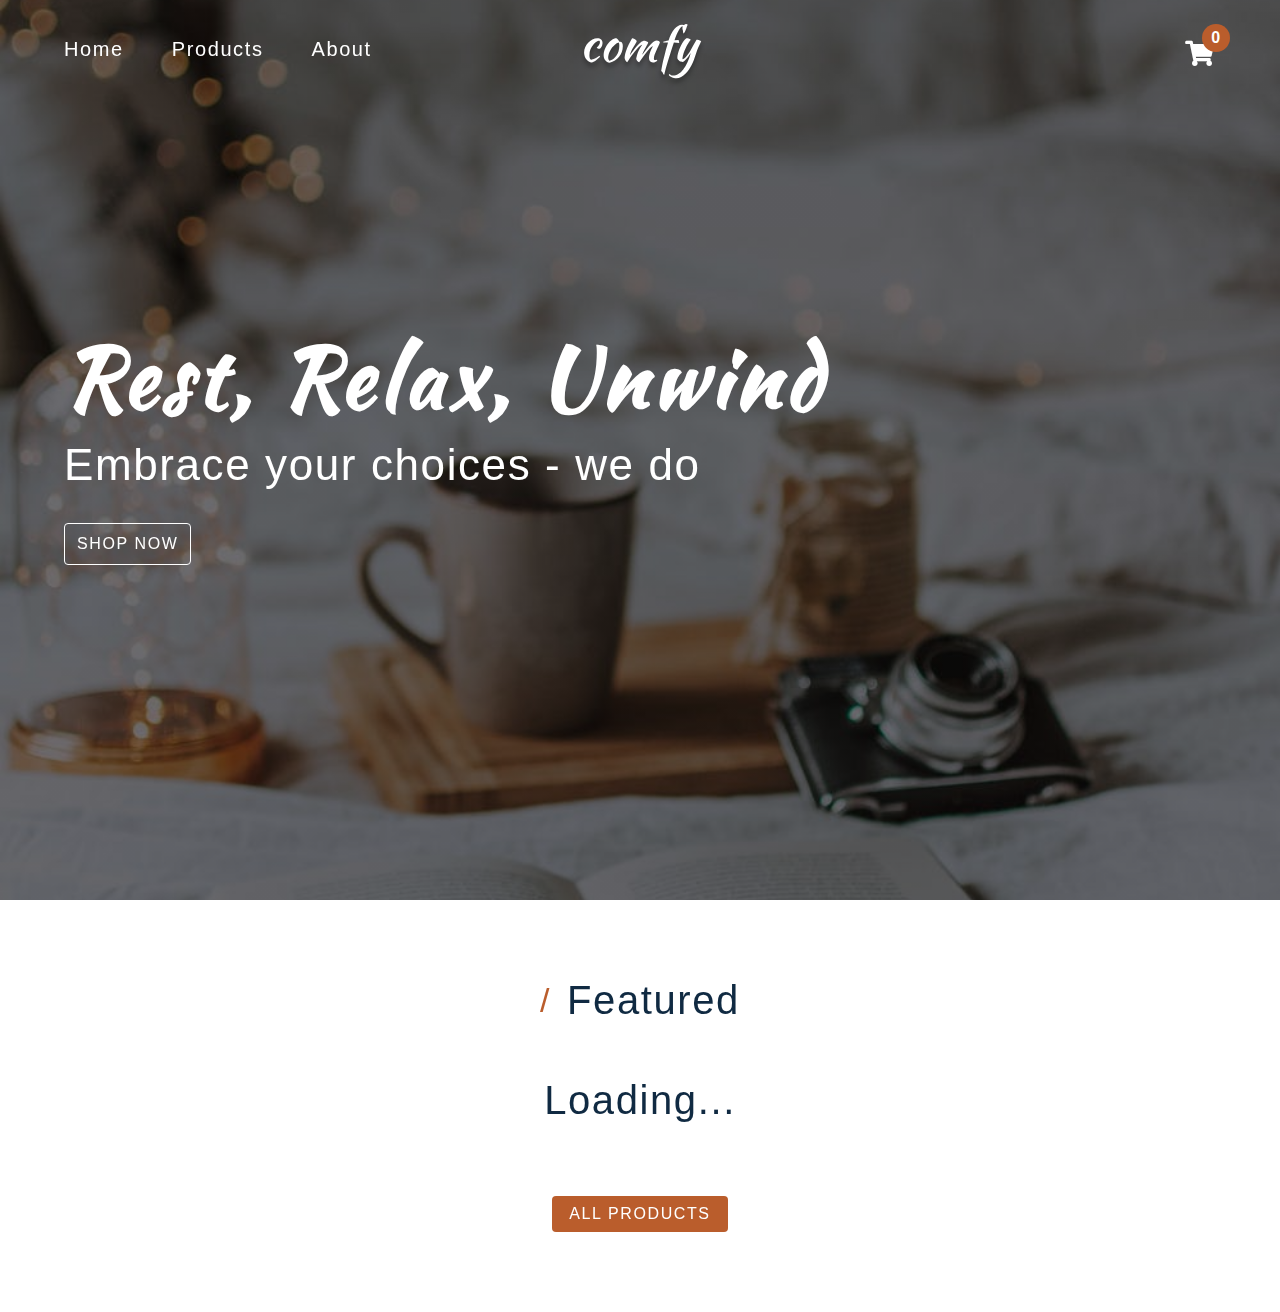
<file: index.html>
<!DOCTYPE html>
<html lang="en">
  <head>
    <meta charset="UTF-8" />
    <meta name="viewport" content="width=device-width, initial-scale=1.0" />
    <!-- favicon -->
    <link rel="shortcut icon" href="#" type="image/x-icon" />

    <!-- font-awesome -->
    <link
      rel="stylesheet"
      href="https://cdnjs.cloudflare.com/ajax/libs/font-awesome/5.14.0/css/all.min.css"
    />

    <!-- styles css -->
    <link rel="stylesheet" href="styles.css" />
    <title>Home | Comfy</title>
  </head>
  <body>
    <!-- navbar -->
    <nav class="navbar">
      <div class="nav-center">
        <!-- links -->
        <div>
          <button class="toggle-nav">
            <i class="fas fa-bars"></i>
          </button>
          <ul class="nav-links">
            <li><a href="./index.html" class="nav-link">home</a></li>
            <li><a href="./products.html" class="nav-link">products</a></li>
            <li><a href="./about.html" class="nav-link">about</a></li>
          </ul>
        </div>

        <!-- logo -->
        <img src="./images/logo-white.svg" alt="logo" class="nav-logo" />

        <!-- cart icon -->
        <div class="toggle-container">
          <button class="toggle-cart">
            <i class="fas fa-shopping-cart"></i>
          </button>
          <span class="cart-item-count">0</span>
        </div>
      </div>
    </nav>
    <!-- end of navbar -->

    <!-- hero -->
    <section class="hero">
      <div class="hero-container">
        <h1 class="text-slanted">rest, relax, unwind</h1>
        <h3>Embrace your choices - we do</h3>
        <a href="products.html" class="hero-btn">shop now</a>
      </div>
    </section>
    <!-- end of hero -->

    <!-- sidebar -->
    <div class="sidebar-overlay">
      <aside class="sidebar">
        <!-- close button -->
        <div class="sidebar-close">
          <i class="fas fa-times"></i>
        </div>
        <!-- links -->
        <ul class="sidebar-links">
          <li>
            <a href="./index.html" class="sidebar-link"
              ><i class="fas fa-home fa-fw"></i>home</a
            >
          </li>
          <li>
            <a href="./products.html" class="sidebar-link"
              ><i class="fas fa-couch fa-fw"></i>products</a
            >
          </li>
          <li>
            <a href="./about.html" class="sidebar-link"
              ><i class="fas fa-book fa-fw"></i>about</a
            >
          </li>
        </ul>
      </aside>
    </div>
    <!-- end of sidebar -->

    <!-- cart -->
    <div class="cart-overlay">
      <!-- cart grid - header, div.cart-items, footer  -->
      <aside class="cart">
        <!-- close button - positioned absolute, not part of cart grid -->
        <button class="cart-close">
          <i class="fas fa-times"></i>
        </button>

        <!-- start of cart grid -->
        <header>
          <!-- title -->
          <h3 class="text-slanted">your bag</h3>
        </header>

        <!-- cart items container/placeholder -->
        <div class="cart-items">
          <!-- single item -->
          <!-- <article class="cart-item" data-id=""> -->
          <!-- image -->
          <!-- <img
              src="./images/main-bcg.jpeg"
              alt="name"
              class="cart-item-img"
            /> -->

          <!-- item info -->
          <!-- <div>
              <h4 class="cart-item-name">high-back bench</h4>
              <p class="cart-item-price">$13.99</p>
              <button class="cart-item-remove-btn">remove</button>
            </div> -->

          <!-- amount toggle -->
          <!-- <div>
              <button class="cart-item-increase-btn">
                <i class="fas fa-chevron-up"></i>
              </button>
              <p class="cart-item-amount">1</p>
              <button class="cart-item-decrease-btn">
                <i class="fas fa-chevron-down"></i>
              </button>
            </div> -->
          <!-- </article> -->
          <!-- end single item -->
        </div>

        <!-- footer -->
        <footer>
          <h3 class="cart-total text-slanted">total: $12.99</h3>
          <button class="cart-checkout btn">checkout</button>
        </footer>
      </aside>
    </div>
    <!-- end of cart -->

    <!-- featured products -->
    <section class="section featured">
      <div class="title">
        <h2><span>/</span> featured</h2>
      </div>

      <div class="section-center featured-center">
        <!-- section loading - position:absolute -->
        <h2 class="section-loading">loading...</h2>

        <!-- single product -->
        <!-- <article class="product">
          <div class="product-container">
            <img
              src="./images/main-bcg.jpeg"
              alt="product"
              class="product-img img"
            />
            <div class="product-icons">
              <a href="product.html?id=1" class="product-icon">
                <i class="fas fa-search"></i>
              </a>
              <button class="product-cart-btn product-icon" data-id="1">
                <i class="fas fa-shopping-cart"></i>
              </button>
            </div>
          </div>

          <footer>
            <p class="product-name">name</p>
            <h4 class="product-price">$9.99</h4>
          </footer>
        </article> -->
        <!-- end of single product -->
      </div>
      <a href="products.html" class="btn">all products</a>
    </section>

    <!-- end of featured products -->
    <script type="module" src="index.js"></script>
  </body>
</html>
</file>
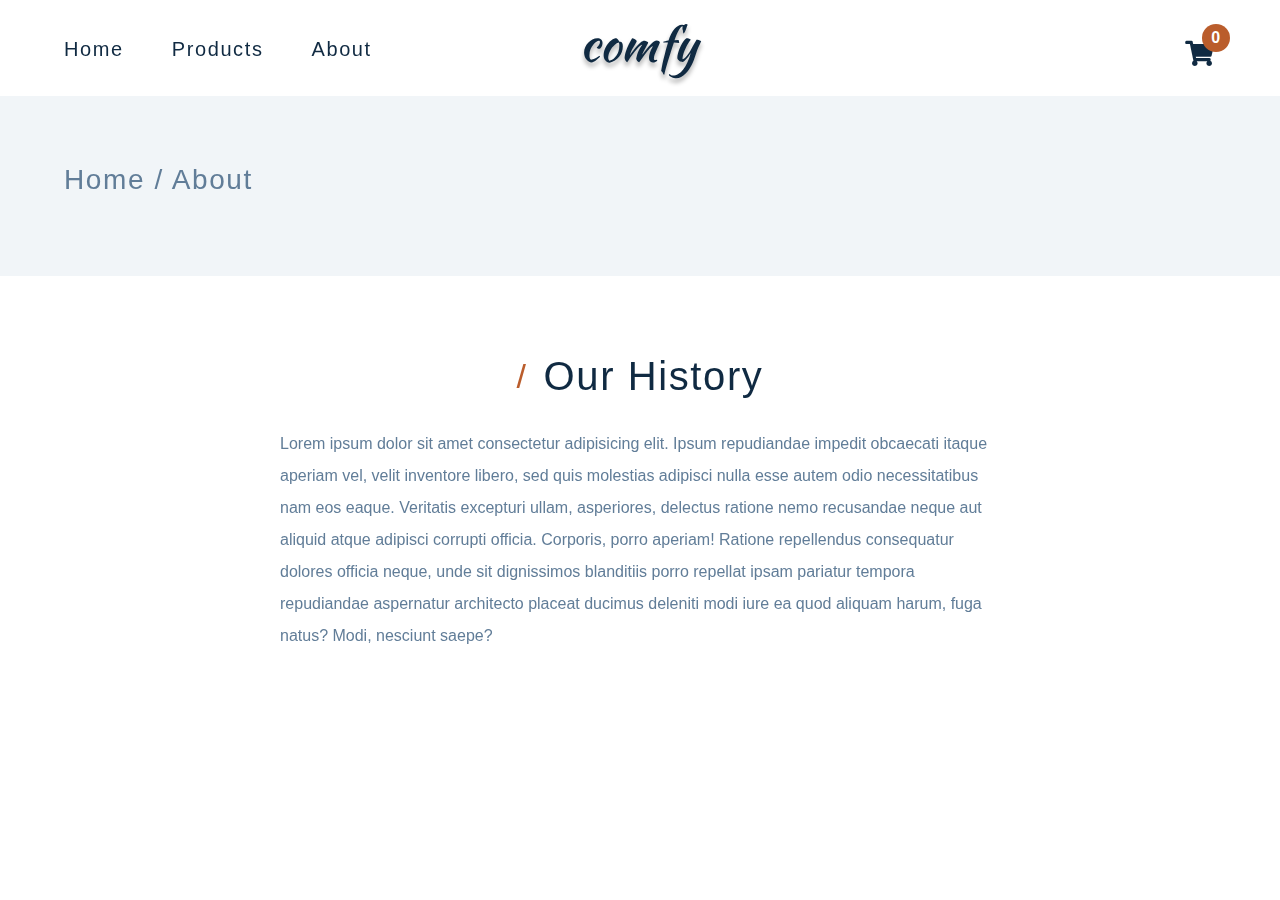
<file: about.html>
<!DOCTYPE html>
<html lang="en">
  <head>
    <meta charset="UTF-8" />
    <meta name="viewport" content="width=device-width, initial-scale=1.0" />
    <!-- favicon -->
    <link rel="shortcut icon" href="#" type="image/x-icon" />

    <title>About | Comfy</title>
    <!-- font-awesome -->
    <link
      rel="stylesheet"
      href="https://cdnjs.cloudflare.com/ajax/libs/font-awesome/5.14.0/css/all.min.css"
    />

    <!-- styles css -->
    <link rel="stylesheet" href="styles.css" />
  </head>

  <body>
    <!-- navbar -->
    <nav class="navbar page">
      <div class="nav-center">
        <!-- links -->
        <div>
          <button class="toggle-nav">
            <i class="fas fa-bars"></i>
          </button>
          <ul class="nav-links">
            <li><a href="./index.html" class="nav-link">home</a></li>
            <li><a href="./products.html" class="nav-link">products</a></li>
            <li><a href="./about.html" class="nav-link">about</a></li>
          </ul>
        </div>

        <!-- logo -->
        <img src="./images/logo-black.svg" alt="logo" class="nav-logo" />

        <!-- cart icon -->
        <div class="toggle-container">
          <button class="toggle-cart">
            <i class="fas fa-shopping-cart"></i>
          </button>
          <span class="cart-item-count">0</span>
        </div>
      </div>
    </nav>
    <!-- end of navbar -->

    <!-- hero -->
    <section class="page-hero">
      <div class="section-center">
        <h3 class="page-hero-title">Home / About</h3>
      </div>
    </section>
    <!-- end of hero -->

    <!-- sidebar -->
    <div class="sidebar-overlay">
      <aside class="sidebar">
        <!-- close button -->
        <div class="sidebar-close">
          <i class="fas fa-times"></i>
        </div>
        <!-- links -->
        <ul class="sidebar-links">
          <li>
            <a href="./index.html" class="sidebar-link"
              ><i class="fas fa-home fa-fw"></i>home</a
            >
          </li>
          <li>
            <a href="./products.html" class="sidebar-link"
              ><i class="fas fa-couch fa-fw"></i>products</a
            >
          </li>
          <li>
            <a href="./about.html" class="sidebar-link"
              ><i class="fas fa-book fa-fw"></i>about</a
            >
          </li>
        </ul>
      </aside>
    </div>
    <!-- end of sidebar -->

    <!-- cart -->
    <div class="cart-overlay">
      <!-- cart grid - header, div.cart-items, footer  -->
      <aside class="cart">
        <!-- close button - positioned absolute, not part of cart grid -->
        <button class="cart-close">
          <i class="fas fa-times"></i>
        </button>

        <!-- start of cart grid -->
        <header>
          <!-- title -->
          <h3 class="text-slanted">your bag</h3>
        </header>

        <!-- cart items container/placeholder -->
        <div class="cart-items"></div>

        <!-- footer -->
        <footer>
          <h3 class="cart-total text-slanted">total: $12.99</h3>
          <button class="cart-checkout btn">checkout</button>
        </footer>
      </aside>
    </div>
    <!-- end of cart -->

    <!-- about -->
    <section class="section section-center about-page">
      <div class="title">
        <h2><span>/</span> our history</h2>
        <p class="about-text">
          Lorem ipsum dolor sit amet consectetur adipisicing elit. Ipsum
          repudiandae impedit obcaecati itaque aperiam vel, velit inventore
          libero, sed quis molestias adipisci nulla esse autem odio
          necessitatibus nam eos eaque. Veritatis excepturi ullam, asperiores,
          delectus ratione nemo recusandae neque aut aliquid atque adipisci
          corrupti officia. Corporis, porro aperiam! Ratione repellendus
          consequatur dolores officia neque, unde sit dignissimos blanditiis
          porro repellat ipsam pariatur tempora repudiandae aspernatur
          architecto placeat ducimus deleniti modi iure ea quod aliquam harum,
          fuga natus? Modi, nesciunt saepe?
        </p>
      </div>
    </section>
    <!-- end of about -->

    <script type="module" src="./src/pages/about.js"></script>
  </body>
</html>
</file>
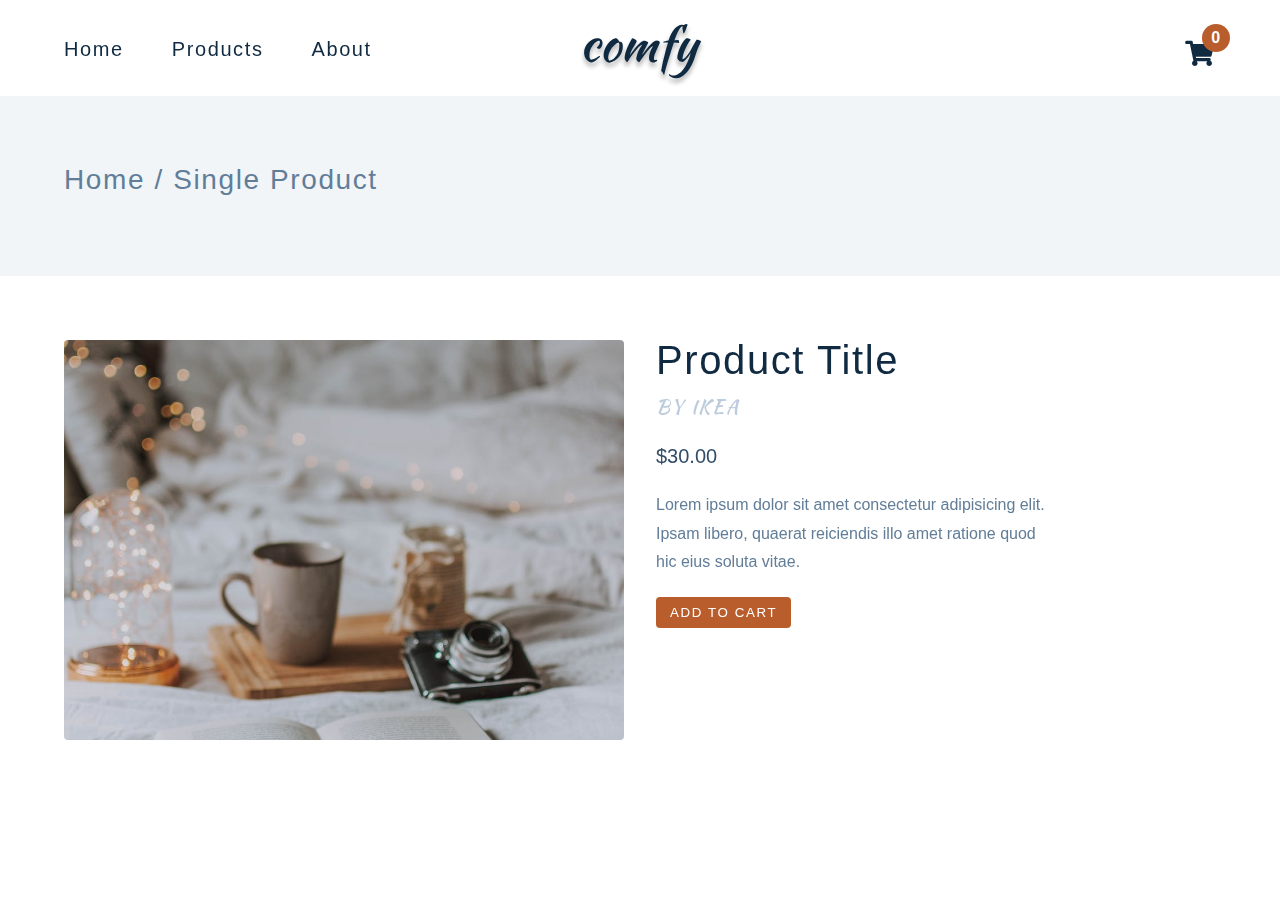
<file: product.html>
<!DOCTYPE html>
<html lang="en">
  <head>
    <meta charset="UTF-8" />
    <meta name="viewport" content="width=device-width, initial-scale=1.0" />
    <!-- favicon -->
    <link rel="shortcut icon" href="#" type="image/x-icon" />

    <title>Single Product</title>
    <!-- font-awesome -->
    <link
      rel="stylesheet"
      href="https://cdnjs.cloudflare.com/ajax/libs/font-awesome/5.14.0/css/all.min.css"
    />

    <!-- styles css -->
    <link rel="stylesheet" href="styles.css" />
  </head>
  <body>
    <!-- navbar -->
    <nav class="navbar page">
      <div class="nav-center">
        <!-- links -->
        <div>
          <button class="toggle-nav">
            <i class="fas fa-bars"></i>
          </button>
          <ul class="nav-links">
            <li><a href="./index.html" class="nav-link">home</a></li>
            <li><a href="./products.html" class="nav-link">products</a></li>
            <li><a href="./about.html" class="nav-link">about</a></li>
          </ul>
        </div>

        <!-- logo -->
        <img src="./images/logo-black.svg" alt="logo" class="nav-logo" />

        <!-- cart icon -->
        <div class="toggle-container">
          <button class="toggle-cart">
            <i class="fas fa-shopping-cart"></i>
          </button>
          <span class="cart-item-count">0</span>
        </div>
      </div>
    </nav>
    <!-- end of navbar -->

    <!-- hero -->
    <section class="page-hero">
      <div class="section-center">
        <h3 class="page-hero-title">Home / Single Product</h3>
      </div>
    </section>
    <!-- end of hero -->

    <!-- sidebar -->
    <div class="sidebar-overlay">
      <aside class="sidebar">
        <!-- close button -->
        <div class="sidebar-close">
          <i class="fas fa-times"></i>
        </div>
        <!-- links -->
        <ul class="sidebar-links">
          <li>
            <a href="./index.html" class="sidebar-link"
              ><i class="fas fa-home fa-fw"></i>home</a
            >
          </li>
          <li>
            <a href="./products.html" class="sidebar-link"
              ><i class="fas fa-couch fa-fw"></i>products</a
            >
          </li>
          <li>
            <a href="./about.html" class="sidebar-link"
              ><i class="fas fa-book fa-fw"></i>about</a
            >
          </li>
        </ul>
      </aside>
    </div>
    <!-- end of sidebar -->

    <!-- cart -->
    <div class="cart-overlay">
      <!-- cart grid - header, div.cart-items, footer  -->
      <aside class="cart">
        <!-- close button - positioned absolute, not part of cart grid -->
        <button class="cart-close">
          <i class="fas fa-times"></i>
        </button>

        <!-- start of cart grid -->
        <header>
          <!-- title -->
          <h3 class="text-slanted">your bag</h3>
        </header>

        <!-- cart items container/placeholder -->
        <div class="cart-items"></div>

        <!-- footer -->
        <footer>
          <h3 class="cart-total text-slanted">total: $12.99</h3>
          <button class="cart-checkout btn">checkout</button>
        </footer>
      </aside>
    </div>
    <!-- end of cart -->

    <!-- single product -->
    <section class="single-product">
      <div class="section-center single-product-center">
        <!-- product image -->
        <img
          src="./images/main-bcg.jpeg"
          alt="pic"
          class="single-product-img img"
        />

        <!-- product info -->
        <article class="single-product-info">
          <h2 class="single-product-title">product title</h2>
          <p class="single-product-company text-slanted">by ikea</p>
          <p class="single-product-price">$30.00</p>
          <div class="single-product-colors"></div>
          <p class="single-product-desc">
            Lorem ipsum dolor sit amet consectetur adipisicing elit. Ipsam
            libero, quaerat reiciendis illo amet ratione quod hic eius soluta
            vitae.
          </p>
          <button class="addToCartBtn btn">add to cart</button>
        </article>
      </div>
    </section>
    <!-- end of single product -->

    <!-- page loading -->
    <div class="page-loading">
      <h2>Loading...</h2>
    </div>
    <!-- end of page loading -->
    <script type="module" src="./src/pages/product.js"></script>
  </body>
</html>
</file>
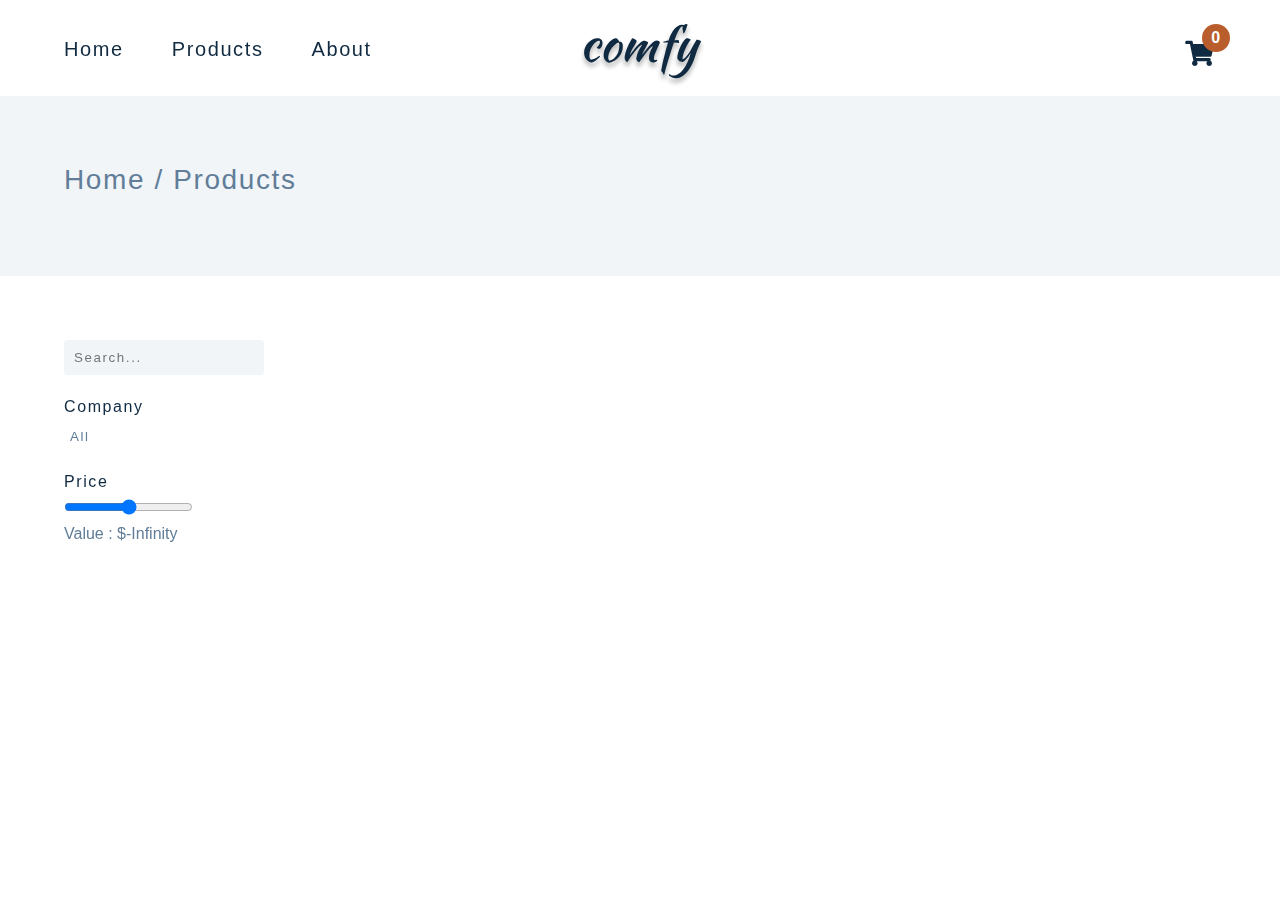
<file: products.html>
<!DOCTYPE html>
<html lang="en">
  <head>
    <meta charset="UTF-8" />
    <meta name="viewport" content="width=device-width, initial-scale=1.0" />
    <!-- favicon -->
    <link rel="shortcut icon" href="#" type="image/x-icon" />

    <!-- font-awesome -->
    <link
      rel="stylesheet"
      href="https://cdnjs.cloudflare.com/ajax/libs/font-awesome/5.14.0/css/all.min.css"
    />

    <!-- styles css -->
    <link rel="stylesheet" href="styles.css" />
    <title>Products | Comfy</title>
  </head>
  <body>
    <!-- navbar -->
    <nav class="navbar page">
      <div class="nav-center">
        <!-- links -->
        <div>
          <button class="toggle-nav">
            <i class="fas fa-bars"></i>
          </button>
          <ul class="nav-links">
            <li><a href="./index.html" class="nav-link">home</a></li>
            <li><a href="./products.html" class="nav-link">products</a></li>
            <li><a href="./about.html" class="nav-link">about</a></li>
          </ul>
        </div>

        <!-- logo -->
        <img src="./images/logo-black.svg" alt="logo" class="nav-logo" />

        <!-- cart icon -->
        <div class="toggle-container">
          <button class="toggle-cart">
            <i class="fas fa-shopping-cart"></i>
          </button>
          <span class="cart-item-count">0</span>
        </div>
      </div>
    </nav>
    <!-- end of navbar -->

    <!-- hero -->
    <section class="page-hero">
      <div class="section-center">
        <h3 class="page-hero-title">Home / Products</h3>
      </div>
    </section>
    <!-- end of hero -->

    <!-- sidebar -->
    <div class="sidebar-overlay">
      <aside class="sidebar">
        <!-- close button -->
        <div class="sidebar-close">
          <i class="fas fa-times"></i>
        </div>
        <!-- links -->
        <ul class="sidebar-links">
          <li>
            <a href="./index.html" class="sidebar-link"
              ><i class="fas fa-home fa-fw"></i>home</a
            >
          </li>
          <li>
            <a href="./products.html" class="sidebar-link"
              ><i class="fas fa-couch fa-fw"></i>products</a
            >
          </li>
          <li>
            <a href="./about.html" class="sidebar-link"
              ><i class="fas fa-book fa-fw"></i>about</a
            >
          </li>
        </ul>
      </aside>
    </div>
    <!-- end of sidebar -->

    <!-- cart -->
    <div class="cart-overlay">
      <!-- cart grid - header, div.cart-items, footer  -->
      <aside class="cart">
        <!-- close button - positioned absolute, not part of cart grid -->
        <button class="cart-close">
          <i class="fas fa-times"></i>
        </button>

        <!-- start of cart grid -->
        <header>
          <!-- title -->
          <h3 class="text-slanted">your bag</h3>
        </header>

        <!-- cart items container/placeholder -->
        <div class="cart-items"></div>

        <!-- footer -->
        <footer>
          <h3 class="cart-total text-slanted">total: $12.99</h3>
          <button class="cart-checkout btn">checkout</button>
        </footer>
      </aside>
    </div>
    <!-- end of cart -->

    <!-- products -->
    <section class="products">
      <!-- filters -->
      <div class="filters">
        <div class="filters-container">
          <!-- search -->
          <form class="input-form">
            <input type="text" class="search-input" placeholder="search..." />
          </form>
          <!-- categories -->
          <h4>Company</h4>
          <article class="companies">
            <button class="company-btn">all</button>
            <button class="company-btn">ikea</button>
          </article>
          <!-- price -->
          <h4>Price</h4>
          <form class="price-form">
            <input
              type="range"
              class="price-filter"
              min="0"
              max="100"
              value="50"
            />
          </form>
          <p class="price-value"></p>
        </div>
      </div>

      <!-- products -->
      <div class="products-container"></div>

      <!-- page loading -->
      <div class="page-loading">
        <h2>Loading...</h2>
      </div>
    </section>

    <script type="module" src="./src/pages/products.js"></script>
  </body>
</html>
</file>
<file: styles.css>
@import url("https://fonts.googleapis.com/css2?family=Kaushan+Script&display=swap");
/*
=============== 
Variables
===============
*/

:root {
  /* dark shades of primary color*/
  --clr-primary-1: hsl(21, 91%, 17%);
  --clr-primary-2: hsl(21, 84%, 25%);
  --clr-primary-3: hsl(21, 81%, 29%);
  --clr-primary-4: hsl(21, 77%, 34%);
  /* primary/main color */
  --clr-primary-5: hsl(21, 62%, 45%);
  /* lighter shades of primary color */
  --clr-primary-6: hsl(21, 57%, 50%);
  --clr-primary-7: hsl(21, 65%, 59%);
  --clr-primary-8: hsl(21, 80%, 74%);
  --clr-primary-9: hsl(21, 94%, 87%);
  --clr-primary-10: hsl(21, 100%, 94%);
  /* darkest grey - used for headings */
  --clr-grey-1: #102a42;
  --clr-grey-2: hsl(211, 39%, 23%);
  --clr-grey-3: hsl(209, 34%, 30%);
  --clr-grey-4: hsl(209, 28%, 39%);
  /* grey used for paragraphs */
  --clr-grey-5: hsl(210, 22%, 49%);
  --clr-grey-6: hsl(209, 23%, 60%);
  --clr-grey-7: hsl(211, 27%, 70%);
  --clr-grey-8: hsl(210, 31%, 80%);
  --clr-grey-9: hsl(212, 33%, 89%);
  --clr-grey-10: hsl(210, 36%, 96%);
  --clr-white: #fff;
  --clr-red-dark: hsl(360, 67%, 44%);
  --clr-red-light: hsl(360, 71%, 66%);
  --clr-green-dark: hsl(125, 67%, 44%);
  --clr-green-light: hsl(125, 71%, 66%);
  --clr-black: #222;

  --transition: all 0.3s linear;
  --spacing: 0.1rem;
  --radius: 0.25rem;
  --light-shadow: 0 5px 15px rgba(0, 0, 0, 0.1);
  --dark-shadow: 0 5px 15px rgba(0, 0, 0, 0.2);
  --max-width: 1170px;
  --fixed-width: 620px;
}
/*
=============== 
Global Styles
===============
*/

*,
::after,
::before {
  margin: 0;
  padding: 0;
  box-sizing: border-box;
}
body {
  font-family: -apple-system, BlinkMacSystemFont, "Segoe UI", Roboto, Oxygen,
    Ubuntu, Cantarell, "Open Sans", "Helvetica Neue", sans-serif;
  background: var(--clr-white);
  color: var(--clr-grey-1);
  line-height: 1.5;
  font-size: 0.875rem;
}
ul {
  list-style-type: none;
}
a {
  text-decoration: none;
}
h1,
h2,
h3,
h4 {
  letter-spacing: var(--spacing);
  text-transform: capitalize;
  line-height: 1.25;
  margin-bottom: 0.75rem;
  font-weight: 400;
}
h1 {
  font-size: 3rem;
}
h2 {
  font-size: 2rem;
}
h3 {
  font-size: 1.25rem;
}
h4 {
  font-size: 0.875rem;
}
p {
  margin-bottom: 1.25rem;
  color: var(--clr-grey-5);
}
@media screen and (min-width: 800px) {
  h1 {
    font-size: 4rem;
  }
  h2 {
    font-size: 2.5rem;
  }
  h3 {
    font-size: 1.75rem;
  }
  h4 {
    font-size: 1rem;
  }
  body {
    font-size: 1rem;
  }
  h1,
  h2,
  h3,
  h4 {
    line-height: 1;
  }
}
.img {
  width: 100%;
  display: block;
}
.text-slanted {
  font-family: "Kaushan Script", cursive;
}
.section-center {
  width: 90vw;
  max-width: var(--max-width);
  margin: 0 auto;
}
.section {
  padding: 5rem 0;
}
.btn {
  background: var(--clr-primary-5);
  color: var(--clr-white);
  border-radius: var(--radius);
  padding: 0.375rem 0.75rem;
  text-transform: uppercase;
  letter-spacing: var(--spacing);
  display: inline-block;
  transition: var(--transition);
  border-color: transparent;
  cursor: pointer;
}
.btn:hover {
  background: var(--clr-primary-7);
  color: var(--clr-black);
}
.section-loading {
  text-align: center;
  position: absolute;
  top: 2rem;
  left: 50%;
  transform: translate(-50%, -50%);
  text-align: center;
}
.page-loading {
  position: fixed;
  top: 0;
  left: 0;
  width: 100%;
  height: 100%;
  background: var(--clr-grey-10);
  display: flex;
  align-items: center;
  justify-content: center;
}
/*
=============== 
Navbar
===============
*/

.navbar {
  height: 6rem;
  background: transparent;
  display: flex;
  align-items: center;
  justify-content: center;
}

/* Space toggle/links, logo, cart icon */
.nav-center {
  width: 90vw;
  max-width: var(--max-width);
  display: flex;
  justify-content: space-between;
  align-items: center;
}
.nav-links {
  display: none;
}
.toggle-nav {
  background: var(--clr-primary-5);
  border-color: transparent;
  color: var(--clr-white);
  width: 3.75rem;
  height: 2.25rem;
  display: flex;
  align-items: center;
  justify-content: center;
  font-size: 1.5rem;
  border-radius: 2rem;
  cursor: pointer;
  transition: var(--transition);
}
.toggle-nav:hover {
  background: var(--clr-primary-3);
}
.toggle-container {
  position: relative;
  margin-top: 0.75rem;
}
.toggle-cart {
  background: transparent;
  border-color: transparent;
  font-size: 1.6rem;
  color: var(--clr-white);
  cursor: pointer;
}
.cart-item-count {
  position: absolute;
  top: -0.85rem;
  right: -0.85rem;
  background: var(--clr-primary-5);
  width: 1.75rem;
  height: 1.75rem;
  display: grid;
  place-items: center;
  border-radius: 50%;
  color: var(--clr-white);
  font-weight: bold;
  font-size: 1rem;
}
@media screen and (min-width: 800px) {
  .nav-center {
    position: relative;
  }
  .nav-logo {
    position: absolute;
    top: 50%;
    left: 65%;
    transform: translate(-50%, -50%);
  }
  .toggle-nav {
    display: none;
  }
  .nav-links {
    display: flex;
    font-size: 1.5rem;
    text-transform: capitalize;
  }
  .nav-link {
    color: var(--clr-white);
    margin-right: 3rem;
    letter-spacing: var(--spacing);
    transition: var(--transition);
    font-size: 1.25rem;
  }
  .nav-link:hover {
    color: var(--clr-primary-5);
  }
}
@media screen and (min-width: 992px) {
  .nav-logo {
    left: 50%;
  }
}
/* page navbar */
.page .nav-link {
  color: var(--clr-grey-1);
}
.page .nav-link:hover {
  color: var(--clr-primary-5);
}
.page .toggle-cart {
  color: var(--clr-grey-1);
}
/*
=============== 
Hero
===============
*/
.hero {
  min-height: 100vh;
  margin-top: -6rem; /* place behind nav */
  background: linear-gradient(rgba(0, 0, 0, 0.5), rgba(0, 0, 0, 0.5)),
    url(./images/main-bcg.jpeg) center/cover;
  display: grid;
  place-items: center;
  color: var(--clr-white);
}
/* hero banner */
.hero-container {
  width: 90vw;
  max-width: var(--max-width);
}
.hero h1 {
  font-weight: 700;
}
.hero h3 {
  text-transform: none;
  font-size: 1.5rem;
}
.hero-btn {
  color: var(--clr-white);
  background: transparent;
  border: 1px solid var(--clr-white);
  padding: 0.5rem 0.75rem;
  display: inline-block;
  margin-top: 0.75rem;
  text-transform: uppercase;
  letter-spacing: var(--spacing);
  border-radius: var(--radius);
  transition: var(--transition);
}
.hero-btn:hover {
  background: var(--clr-white);
  color: var(--clr-primary-5);
}

@media screen and (min-width: 800px) {
  .hero h3 {
    font-size: 1.5rem;
    margin: 1rem 0;
  }
}

@media screen and (min-width: 992px) {
  .hero h1 {
    font-size: 5.25rem;
    letter-spacing: 5px;
  }
  .hero h3 {
    font-size: 2.75rem;
    margin: 1.5rem 0;
  }
}

/*
=============== 
Sidebar
===============
*/
.sidebar-overlay {
  position: fixed;
  top: 0;
  left: 0;
  width: 100%;
  height: 100%;
  display: grid;
  place-items: center;
  z-index: -1;
  transition: var(--transition);
  opacity: 0;
  background: rgba(0, 0, 0, 0.5);
}
.sidebar-overlay.show {
  opacity: 1;
  z-index: 100;
}
.sidebar {
  width: 90vw;
  height: 95vh;
  max-width: var(--fixed-width);
  background: var(--clr-white);
  border-radius: var(--radius);
  box-shadow: var(--dark-shadow);
  position: relative;
  padding: 4rem;
  transform: scale(0);
}
.show .sidebar {
  transform: scale(1);
}
.sidebar-close {
  font-size: 2rem;
  background: transparent;
  border-color: transparent;
  color: var(--clr-grey-5);
  position: absolute;
  top: 1rem;
  right: 1rem;
  cursor: pointer;
}
.sidebar-link {
  font-size: 1.5rem;
  text-transform: capitalize;
  color: var(--clr-grey-1);
}
.sidebar-link i {
  color: var(--clr-grey-5);
  margin-right: 1rem;
  margin-bottom: 1rem;
}
@media screen and (min-width: 800px) {
  .sidebar-overlay {
    display: none;
  }
}
/*
=============== 
Cart
===============
*/
.cart-overlay {
  position: fixed;
  top: 0;
  left: 0;
  width: 100%;
  height: 100%;
  background: rgba(0, 0, 0, 0.5);
  transition: var(--transition);
  opacity: 0;
  z-index: -1;
}
.cart-overlay.show {
  opacity: 1;
  z-index: 100;
}
.cart {
  position: fixed;
  top: 0;
  right: 0;
  width: 100%;
  height: 100%;
  max-width: 400px; /* Fixed and probably will not have media queries */
  background: var(--clr-grey-10);
  padding: 3rem 1rem 0 1rem; /* push down the card grid */
  display: grid;
  grid-template-rows: auto 1fr auto; /* header, cart items, footer */
  transition: var(--transition);
  transform: translateX(100%); /* hidden to the right */
  overflow: scroll;
}
.show .cart {
  transform: translateX(0); /* slide in from the right */
}
.cart-close {
  font-size: 2rem;
  background: transparent;
  border-color: transparent;
  color: var(--clr-grey-5);
  position: absolute;
  top: 0.5rem;
  left: 1rem;
  cursor: pointer;
}
.cart header {
  text-align: center;
}
.cart header h3 {
  font-weight: 500;
}
.cart-total {
  text-align: center;
  margin-bottom: 2rem;
  font-weight: 500;
}
.cart-checkout {
  display: block;
  width: 75%;
  margin: 0 auto;
  margin-bottom: 3rem;
}
/* cart item */
.cart-item {
  margin: 1rem 0;
  display: grid;
  grid-template-columns: auto 1fr auto;
  column-gap: 1.5rem;
  align-items: center;
}
.cart-item-img {
  width: 75px;
  height: 50px;
  object-fit: cover;
  border-radius: var(--radius);
}
.cart-item-name {
  margin-bottom: 0.15rem;
}
.cart-item-price {
  margin-bottom: 0;
  font-size: 0.75rem;
  color: var(--clr-grey-3);
}
.cart-item-remove-btn {
  background: transparent;
  border-color: transparent;
  color: var(--clr-grey-5);
  letter-spacing: var(--spacing);
  cursor: pointer;
}
.cart-item-amount {
  margin-bottom: 0;
  text-align: center;
  color: var(--clr-grey-3);
  line-height: 1;
}
.cart-item-increase-btn,
.cart-item-decrease-btn {
  background: transparent;
  border-color: transparent;
  color: var(--clr-primary-5);
  cursor: pointer;
  font-size: 0.85rem;
  padding: 0.25rem;
}
/*
=============== 
Title
===============
*/

.title h2 {
  display: flex;
  justify-content: center;
  align-items: center;
  font-weight: 500;
}
.title span {
  color: var(--clr-primary-5);
  font-size: 0.85em;
  margin-right: 1rem;
}
/*
=============== 
product
===============
*/
.product-img {
  height: 15rem;
  object-fit: cover;
  border-radius: var(--radius);
}
.product-container {
  position: relative;
}
.product-icons {
  position: absolute;
  top: 50%;
  left: 50%;
  transform: translate(-50%, -50%);
  opacity: 0;
  display: flex;
  transition: var(--transition);
}
.product-icon {
  width: 2.25rem;
  height: 2.25rem;
  background: var(--clr-primary-5);
  color: var(--clr-white);
  display: grid;
  place-items: center;
  border-radius: 50%;
  transition: var(--transition);
  cursor: pointer;
  font-size: 1rem;
  border-color: transparent;
  margin: 0 0.5rem;
}
.product-icon:hover {
  background: var(--clr-primary-7);
}
.product-container:hover .product-icons {
  opacity: 1;
}
.product footer {
  padding: 0.75rem 0;
  text-align: center;
}
.product-name {
  margin-bottom: 0.25rem;
  text-transform: capitalize;
  letter-spacing: var(--spacing);
}
.product-price {
  margin-bottom: 0;
  color: var(--clr-grey-3);
  font-weight: 700;
}

.featured-center {
  margin: 3rem auto 2rem auto;
  display: grid;
  gap: 1rem;
  min-height: 6rem;
  position: relative;
}
.featured .btn {
  display: block;
  width: 11rem;
  margin: 0 auto;
  text-align: center;
}
@media screen and (min-width: 992px) {
  .featured-center {
    display: grid;
    grid-template-columns: 1fr 1fr;
  }
}
@media screen and (min-width: 1200px) {
  .featured-center {
    display: grid;
    grid-template-columns: 1fr 1fr 1fr;
  }
  .product .img {
    height: 13rem;
  }
}
/*
=============== 
About Page
===============
*/
.about-text {
  line-height: 2;
  max-width: 45em;
  margin: 0 auto;
  margin-top: 2rem;
}

/*
=============== 
Products Page
===============
*/
.products {
  width: 90vw;
  display: grid;
  grid-gap: 1rem;
  margin: 4rem auto;
  max-width: var(--max-width);
  position: relative;
}

.filters-container {
  position: sticky;
  top: 1rem;
}
.filters h4 {
  font-weight: 500;
  margin: 1.5rem 0 0.5rem;
}

.search-input {
  padding: 0.5rem;
  background: var(--clr-grey-10);
  border-radius: var(--radius);
  border-color: transparent;
  letter-spacing: var(--spacing);
  width: 100%; /* adjust */
}
.search-input::placeholder {
  text-transform: capitalize;
}
.company-btn {
  display: block;
  margin: 0.25em 0;
  padding: 0.25rem;
  text-transform: capitalize;
  background: transparent;
  border-color: transparent;
  letter-spacing: var(--spacing);
  color: var(--clr-grey-5);
  cursor: pointer;
  transition: var(--transition);
}
.company-btn:hover {
  color: var(--clr-grey-3);
}
.price-filter {
  background: var(--clr-grey-5) !important;
  color: var(--clr-grey-5);
}
@media screen and (min-width: 768px) {
  .products {
    grid-template-columns: 200px 1fr;
  }
  .categories {
    position: sticky;
    top: 1rem;
  }
}
@media screen and (min-width: 992px) {
  .products-container {
    display: grid;
    grid-template-columns: repeat(2, 1fr);
    gap: 1rem;
  }
  .products-container .product-img {
    height: 10rem;
  }
  .products-container .product-name {
    font-size: 0.85rem;
  }
  .products-container .product-price {
    font-size: 0.85rem;
  }
}
@media screen and (min-width: 1170px) {
  .products-container {
    grid-template-columns: repeat(3, 1fr);
  }
}
.filter-error {
  position: absolute;
  top: 5rem;
  left: 0;
  width: 100%;
  text-align: center;
  margin-top: 4rem;
}
/*
=============== 
Single Product Page
===============
*/
.page-hero {
  min-height: 20vh;
  display: grid;
  place-items: center;
  background: var(--clr-grey-10);
  color: var(--clr-grey-5);
}
.page-hero-title {
  font-weight: 500;
}
.single-product {
  padding: 2rem 0;
}
.single-product-center {
  margin: 2rem auto;
  display: grid;
  gap: 1rem 2rem;
}
.single-product-img {
  height: 25rem;
  border-radius: var(--radius);
  object-fit: cover;
}
.single-product-company {
  font-size: 1.2rem;
  color: var(--clr-grey-8);
  text-transform: uppercase;
  letter-spacing: var(--spacing);
  margin-bottom: 1.25rem;
}
.single-product-price {
  color: var(--clr-grey-3);
  font-size: 1.25rem;
  font-weight: 500;
}

.product-color {
  display: inline-block;
  width: 1rem;
  height: 1rem;
  border-radius: 50%;
  background: #222;
  margin: 0.5rem 0.5rem 1.5rem 0;
}

.single-product-desc {
  max-width: 25em;
  line-height: 1.8;
}
@media screen and (min-width: 992px) {
  .single-product-center {
    grid-template-columns: 1fr 1fr;
  }
}
</file>
